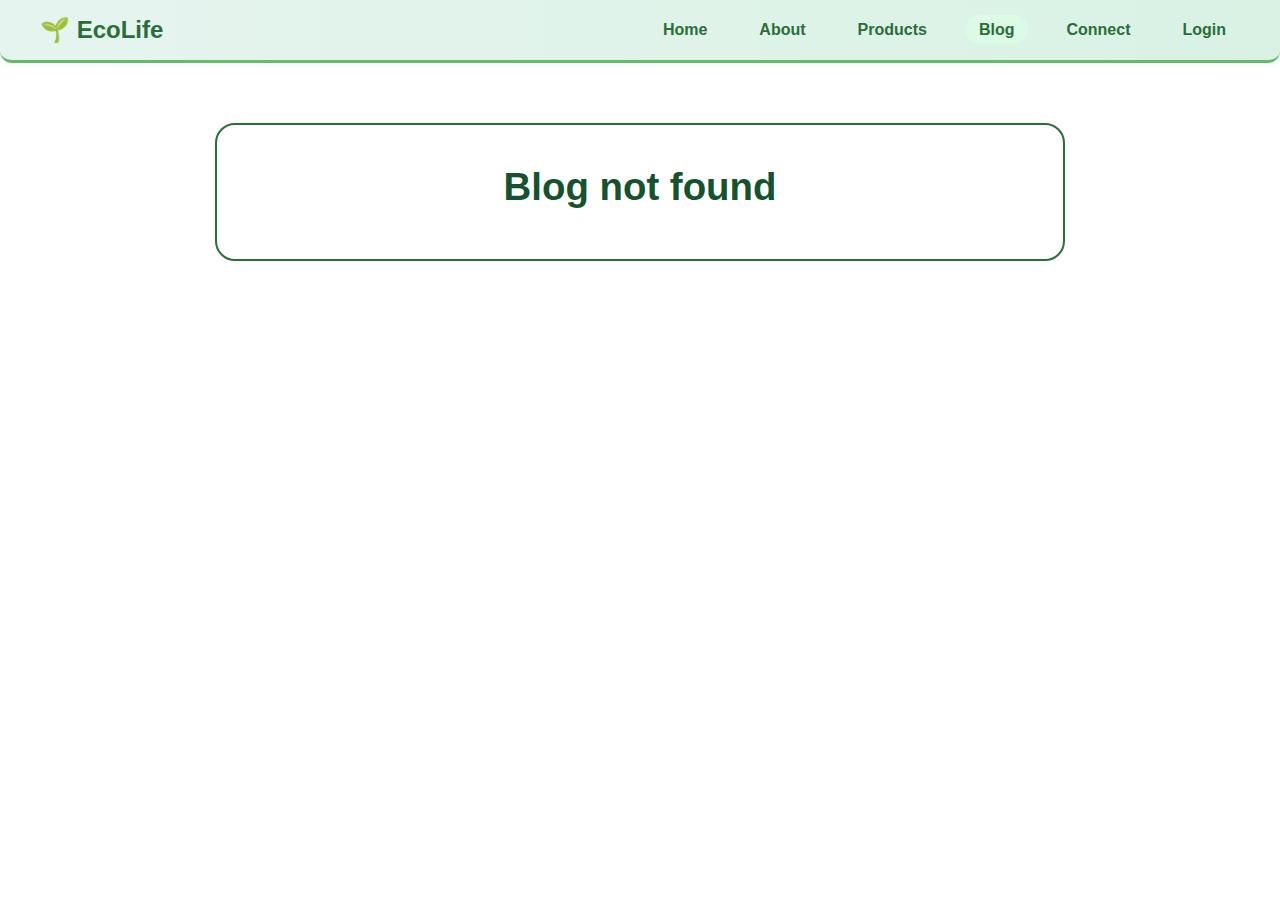
<file: blog-detail.html>
<!DOCTYPE html>
<html lang="en">
<head>
  <meta charset="UTF-8" />
  <meta name="viewport" content="width=device-width, initial-scale=1.0"/>
  <title>Blog Post | EcoLife</title>
  <link rel="stylesheet" href="blog-detail.css" />
</head>
<body>
  <header>
    <div class="logo">🌱 EcoLife</div>
    <nav>
      <ul>
        <li><a href="index.html">Home</a></li>
        <li><a href="about.html">About</a></li>
        <li><a href="product.html">Products</a></li>
        <li><a class="active" href="blog.html">Blog</a></li>
        <li><a href="contact.html">Connect</a></li>
         <li><a href="login.html">Login</a></li>
      </ul>
    </nav>
  </header>

  <main class="blog-detail">
    <h2 id="blog-title">Loading...</h2>
    <p id="blog-date"></p>
    <img id="blog-img" src="" alt="Blog image" />
    <p id="blog-content"></p>
  </main>

  <script>
    const blogData = {
      1: {
        title: "10 Simple Steps to Zero Waste Living",
        date: "March 15, 2024",
        img: "https://images.unsplash.com/photo-1501004318641-b39e6451bec6?auto=format&fit=crop&w=1000&q=80",
        content: `Want to go zero waste? It’s easier than you think.
        Start by eliminating single-use plastics. Bring your own bags, containers, and water bottles.
        Compost your food scraps. Shop secondhand. Buy local. Focus on reusables. These small actions add up to major positive impact.`
      },
      2: {
        title: "Building a Sustainable Wardrobe",
        date: "March 10, 2024",
        img: "imgs/clothes.webp",
        content: `Your wardrobe can be both stylish and sustainable.
        Choose natural fabrics like organic cotton and hemp. Support ethical brands.
        Buy fewer but better pieces that last longer. Consider thrifting. Every choice you make helps build a greener future.`
      }
    };

    const blogId = localStorage.getItem("blogId");
    const blog = blogData[blogId];

    if (blog) {
      document.getElementById("blog-title").textContent = blog.title;
      document.getElementById("blog-date").textContent = blog.date;
      document.getElementById("blog-img").src = blog.img;
      document.getElementById("blog-content").textContent = blog.content;
    } else {
      document.querySelector("main").innerHTML = "<h2>Blog not found</h2>";
    }
  </script>
  
</body>
</html>
</file>
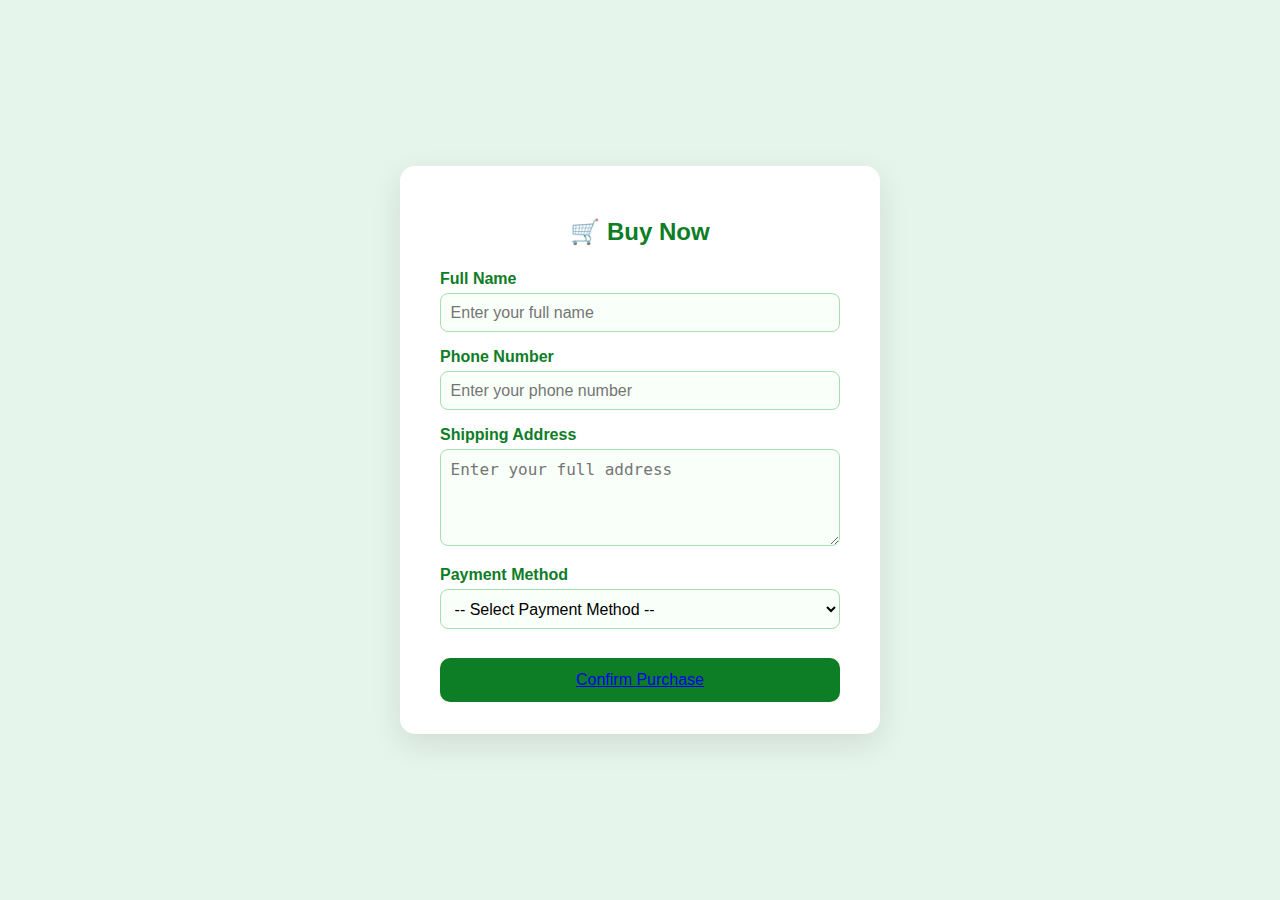
<file: buy.html>
<!DOCTYPE html>
<html lang="en">
<head>
  <meta charset="UTF-8">
  <title>Buy Now - EcoLife</title>
  <link rel="stylesheet" href="buy.css">
</head>
<body>
  <div class="form-container">
    <h2>🛒 Buy Now</h2>
    <form action="#" method="POST">
      <label for="name">Full Name</label>
      <input type="text" id="name" name="name" required placeholder="Enter your full name">

      <label for="phone">Phone Number</label>
      <input type="tel" id="phone" name="phone" required placeholder="Enter your phone number">

      
      <label for="address">Shipping Address</label>
      <textarea id="address" name="address" rows="4" required placeholder="Enter your full address"></textarea>

      <label for="payment">Payment Method</label>
      <select id="payment" name="payment" required>
        <option value="">-- Select Payment Method --</option>
        <option value="cod">Cash on Delivery</option>
        <option value="upi">UPI</option>
        <option value="card">Credit/Debit Card</option>
        <option value="netbanking">Net Banking</option>
      </select>

      <button type="submit"><a href="confirm.html">Confirm Purchase</a></button>
    </form>
  </div>
</body>
</html>
</file>
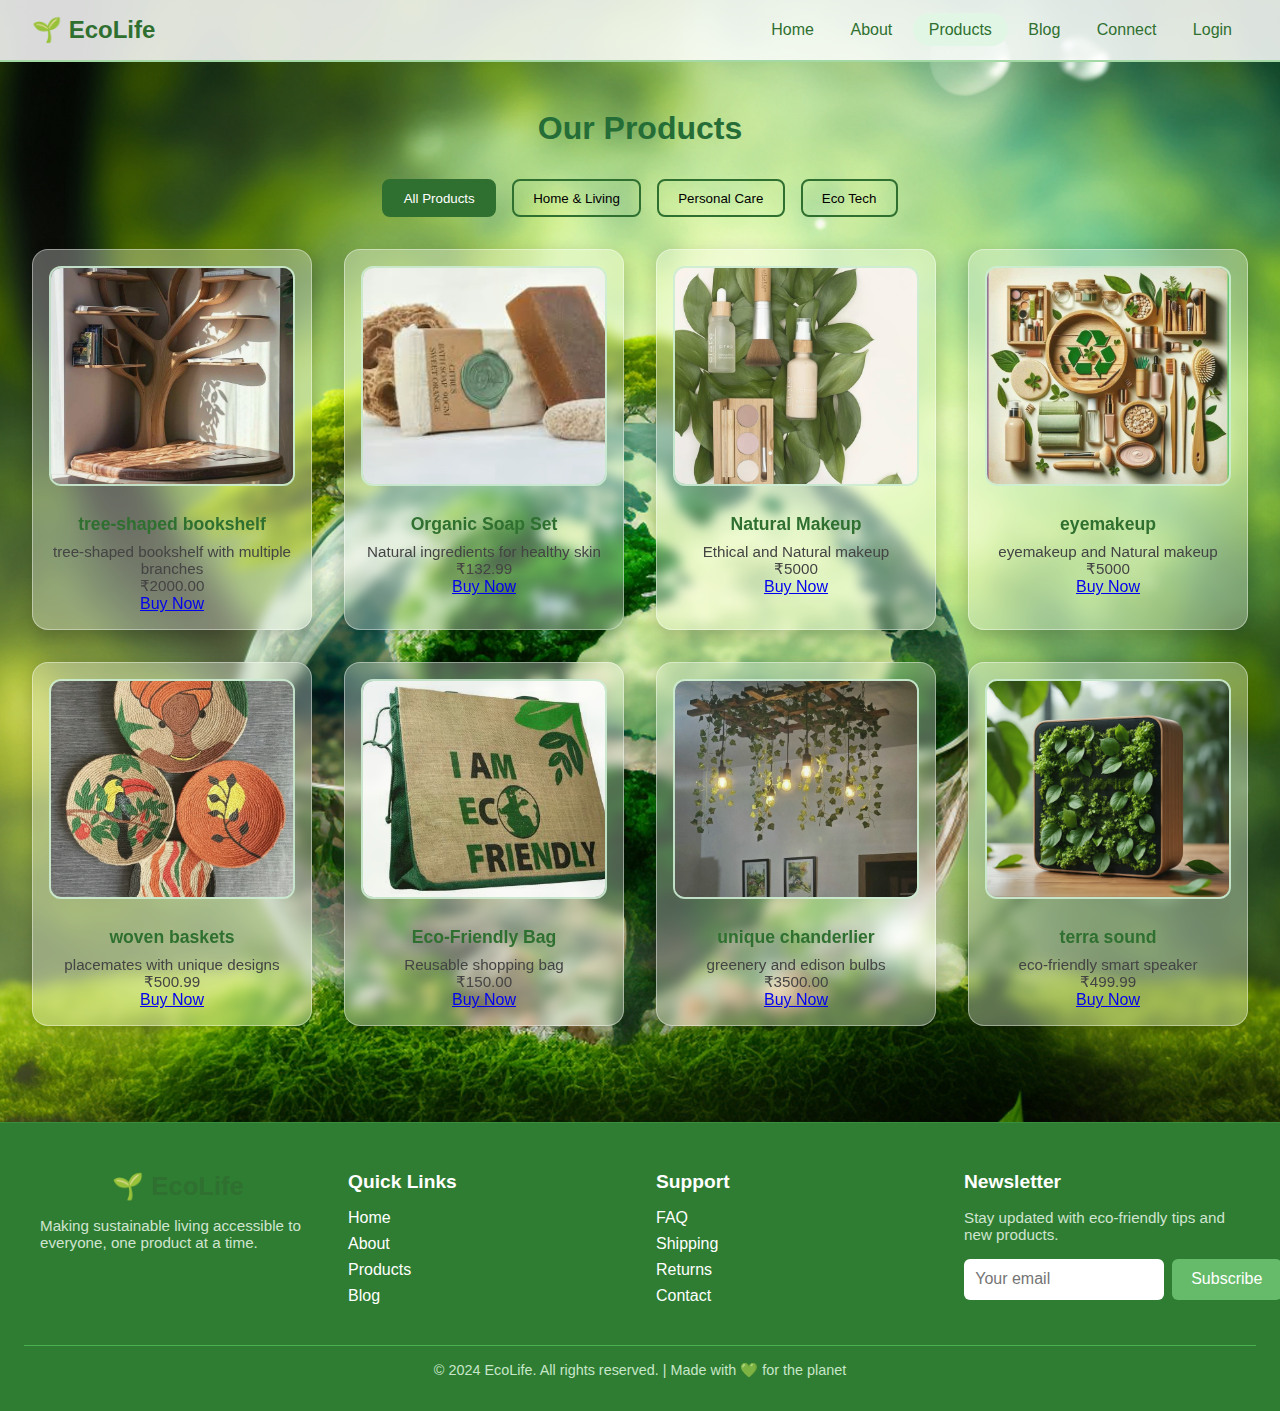
<file: product.html>
<!DOCTYPE html>
<html lang="en">
<head>
  <meta charset="UTF-8">
  <title>Our Products - EcoLife</title>
  <link rel="stylesheet" href="product.css">
</head>
<body>
  <header>
    <div class="logo">🌱 <strong>EcoLife</strong></div>
    <nav>
      <a href="index.html">Home</a>
      <a href="about.html">About</a>
      <a class="active" href="product.html">Products</a>
      <a href="blog.html">Blog</a>
      <a href="contact.html">Connect</a>
      <a href="login.html">Login</a>
    </nav>
  </header>

  <main>
    <h2>Our Products</h2>
    <div class="filter-buttons">
      <button class="filter-btn active" data-category="all">All Products</button>
      <button class="filter-btn" data-category="home">Home & Living</button>
      <button class="filter-btn" data-category="personal">Personal Care</button>
      <button class="filter-btn" data-category="tech">Eco Tech</button>
    </div>

    <div class="product-grid">
      <div class="product-card" data-category="home">
        <img src="imgs/tree-shaped bookshelf.jpg" alt="Bamboo Water Bottle">
        <h3>tree-shaped bookshelf</h3>
        <p>tree-shaped bookshelf with multiple branches</p>
        <p>₹2000.00</p>
        <a href="buy.html" class="btn">Buy Now</a>
      </div>

      <div class="product-card" data-category="personal">
        <img src="imgs/soap.jpg" alt="Organic Soap Set">
        <h3>Organic Soap Set</h3>
        <p>Natural ingredients for healthy skin</p>
        <p>₹132.99</p>
        <a href="buy.html" class="btn">Buy Now</a>
      </div>

      <div class="product-card" data-category="personal">
        <img src="imgs/Ethical and Natural Makeup.jpg" alt="Organic Soap Set">
        <h3>Natural Makeup</h3>
        <p>Ethical and Natural makeup</p>
        <p>₹5000</p>
        <a href="buy.html" class="btn">Buy Now</a>
      </div>

      <div class="product-card" data-category="personal">
        <img src="imgs/eyemakeup.jpg" alt="Organic Soap Set">
        <h3>eyemakeup</h3>
        <p>eyemakeup and Natural makeup</p>
        <p>₹5000</p>
        <a href="buy.html" class="btn">Buy Now</a>
      </div>

      <div class="product-card" data-category="home">
        <img src="imgs/woven baskets.jpg" alt="Straw Set">
        <h3>woven baskets</h3>
        <p>placemates with unique designs</p>
        <p>₹500.99</p>
        <a href="buy.html" class="btn">Buy Now</a>
      </div>

      <div class="product-card" data-category="home">
        <img src="imgs/bag.jpg" alt="eco-friendly bag">
        <h3>Eco-Friendly Bag</h3>
        <p>Reusable shopping bag</p>
        <p>₹150.00</p>
        <a href="buy.html" class="btn">Buy Now</a>
      </div>
      <div class="product-card" data-category="home">
        <img src="imgs/chanderlier.jpg" alt="eco-friendly bag">
        <h3>unique chanderlier</h3>
        <p>greenery and edison bulbs</p>
        <p>₹3500.00</p>
        <a href="buy.html" class="btn">Buy Now</a>
      </div>

      <div class="product-card" data-category="tech">
        <img src="imgs/sound.jpg" alt="Solar Power Bank">
        <h3>terra sound</h3>
        <p>eco-friendly smart speaker</p>
        <p>₹499.99</p>
        <a href="buy.html" class="btn">Buy Now</a>
      </div>
    </div>
  </main>

  <script src="product.js"></script>
  <footer class="footer">
  <div class="footer-container">
    <div class="footer-section">
      <h2 class="logo">🌱 EcoLife</h2>
      <p>Making sustainable living accessible to everyone, one product at a time.</p>
    </div>

    <div class="footer-section">
      <h3>Quick Links</h3>
      <ul>
        <li><a href="#">Home</a></li>
        <li><a href="#">About</a></li>
        <li><a href="#">Products</a></li>
        <li><a href="#">Blog</a></li>
      </ul>
    </div>

    <div class="footer-section">
      <h3>Support</h3>
      <ul>
        <li><a href="#">FAQ</a></li>
        <li><a href="#">Shipping</a></li>
        <li><a href="#">Returns</a></li>
        <li><a href="#">Contact</a></li>
        
      </ul>
    </div>

    <div class="footer-section">
      <h3>Newsletter</h3>
      <p>Stay updated with eco-friendly tips and new products.</p>
      <form class="newsletter-form">
        <input type="email" placeholder="Your email" required />
        <button type="submit">Subscribe</button>
      </form>
    </div>
  </div>

  <div class="footer-bottom">
    <p>© 2024 EcoLife. All rights reserved. | Made with 💚 for the planet</p>
  </div>
</footer>
</body>
</html>
</file>
<file: buy.css>
body {
  margin: 0;
  padding: 0;
  font-family: 'Segoe UI', sans-serif;
  background-color: #e6f5ec;
  display: flex;
  justify-content: center;
  align-items: center;
  height: 100vh;
}

.form-container {
  background-color: #ffffff;
  padding: 2rem 2.5rem;
  border-radius: 15px;
  box-shadow: 0 10px 30px rgba(0, 0, 0, 0.1);
  width: 400px;
}

h2 {
  text-align: center;
  color: #0d7d26;
  margin-bottom: 1.5rem;
}

form label {
  display: block;
  margin-top: 1rem;
  font-weight: 600;
  color: #0d7d26;
}

form input,
form textarea,
form select {
  width: 100%;
  padding: 0.6rem;
  margin-top: 0.3rem;
  border: 1.5px solid #a8dfaf;
  border-radius: 8px;
  font-size: 1rem;
  background-color: #f9fff9;
  box-sizing: border-box;
}

form textarea {
  resize: vertical;
}

form button {
  margin-top: 1.8rem;
  width: 100%;
  padding: 0.8rem;
  font-size: 1rem;
  background-color: #0d7d26;
  color: white;
  border: none;
  border-radius: 10px;
  cursor: pointer;
  transition: background 0.3s ease;
}

form button:hover {
  background-color: #095a1d;
}
</file>
<file: blog-detail.css>
/* Reset & Base Styles */
* {
  margin: 0;
  padding: 0;
  box-sizing: border-box;
}

body {
  font-family: 'Segoe UI', sans-serif;
  background: url('https://images.unsplash.com/photo-1507525428034-b723cf961d3e?auto=format&fit=crop&w=1920&q=80') no-repeat center center / cover;
  color: #1b3a2f;
  min-height: 100vh;
}

/* Header */
header {
  display: flex;
  justify-content: space-between;
  align-items: center;
  padding: 16px 40px;
  background: linear-gradient(to right, #e6f4ef, #d9f2e4);
  border-bottom: 3px solid #65bb6a;
  border-radius: 0 0 12px 12px;
  box-shadow: 0 2px 5px rgba(0, 0, 0, 0.05);
}

.logo {
  font-size: 24px;
  font-weight: bold;
  color: #2a6e38;
}

nav ul {
  list-style: none;
  display: flex;
  gap: 24px;
}

nav ul li a {
  text-decoration: none;
  color: #2a6e38;
  font-weight: 600;
  padding: 6px 14px;
  border-radius: 20px;
  transition: background-color 0.3s ease;
}

nav ul li a:hover,
nav ul li a.active {
  background-color: #dbfbe6;
}

/* Blog Detail Section */
.blog-detail {
  max-width: 850px;
  margin: 60px auto;
  padding: 40px;
  border-radius: 20px;
  background: transparent; /* ⬅️ Fully transparent background */
  border: 2px solid #2a6e38; /* ⬅️ Solid green border */
  box-shadow: none; /* Optional: remove box shadow if not needed */
  text-align: center;
  color: #1a1a1a;
}



.blog-detail h2 {
  font-size: 2.4rem;
  color: #14532d;
  margin-bottom: 10px;
  text-align: center;
}

#blog-date {
  font-size: 1rem;
  color: #32788a;
  margin-bottom: 20px;
  text-align: center;
}

#blog-img {
  width: 100%;
  border-radius: 12px;
  object-fit: cover;
  margin-bottom: 20px;
  box-shadow: 0 4px 16px rgba(0, 0, 0, 0.1);
}

#blog-content {
  font-size: 1.15rem;
  line-height: 1.8;
  color: #333;
  white-space: pre-line;
}

/* Responsive Design */
@media (max-width: 768px) {
  .blog-detail {
    padding: 20px;
    margin: 40px 16px;
  }

  header {
    flex-direction: column;
    align-items: flex-start;
    padding: 16px 20px;
  }

  nav ul {
    flex-direction: column;
    gap: 12px;
    margin-top: 10px;
  }

  .blog-detail h2 {
    font-size: 1.8rem;
  }

  #blog-img {
    max-height: 300px;
  }
}
</file>
<file: product.css>
/* General Reset */
* {
  margin: 0;
  padding: 0;
  box-sizing: border-box;
}

body {
  font-family: 'Segoe UI', Tahoma, Geneva, Verdana, sans-serif;
  background-image: url('imgs/product.jpg'); /* Replace with your actual path */
  background-size: cover;
  background-repeat: no-repeat;
  background-position: center;
  color: #2f2f2f;
}

/* Header Styling */
header {
  background-color: rgba(255, 255, 255, 0.85);
  padding: 1rem 2rem;
  display: flex;
  justify-content: space-between;
  align-items: center;
  border-bottom: 2px solid #a3d9a5;
}

.logo {
  font-size: 1.5rem;
  font-weight: bold;
  color: #2f7030;
}

nav ul {
  list-style: none;
  display: flex;
  gap: 1.5rem;
}

nav a {
  text-decoration: none;
  color: #2f7030;
  font-weight: 500;
  padding: 0.5rem 1rem;
  border-radius: 20px;
  transition: background-color 0.3s ease;
}

nav a.active,
nav a:hover {
  background-color: #e1f6e5;
}

/* Products Section */
main {
  padding: 3rem 2rem;
  max-width: 1300px;
  margin: auto;
}

h2 {
  text-align: center;
  font-size: 2rem;
  color: #256d37;
  margin-bottom: 2rem;
}

/* Filter Buttons */
.filter-buttons {
  display: flex;
  justify-content: center;
  gap: 1rem;
  margin-bottom: 2rem;
}

.filter-buttons button {
  padding: 0.6rem 1.2rem;
  border: 2px solid #2f7030;
  background-color: transparent;
  border-radius: 8px;
  cursor: pointer;
  transition: background-color 0.3s ease;
}

.filter-buttons button:hover,
.filter-buttons .active {
  background-color: #2f7030;
  color: #fff;
}

/* Product Cards Grid */
.product-grid {
  display: grid;
  grid-template-columns: repeat(auto-fit, minmax(220px, 1fr));
  gap: 2rem;
}

/* Product Card Style */
.product-card {
  background: rgba(255, 255, 255, 0.3);
  border: 1px solid rgba(255, 255, 255, 0.4);
  border-radius: 16px;
  backdrop-filter: blur(6px);
  -webkit-backdrop-filter: blur(6px);
  box-shadow: 0 6px 18px rgba(0, 0, 0, 0.2);
  transition: transform 0.3s ease;
  padding: 1rem;
  text-align: center;
}

.product-card:hover {
  transform: translateY(-5px);
}

/* Transparent Images */
.product-card img {
  width: 100%;
  height: 220px;
  object-fit: cover;
  opacity: 0.9;
  border-radius: 12px;
  border: 2px solid #cdecd4;
  margin-bottom: 1rem;
}

/* Product Title & Price */
.product-card h3 {
  font-size: 1.1rem;
  color: #2f7030;
  margin: 0.5rem 0;
}

.product-card p {
  font-size: 0.95rem;
  color: #444;
}

/* Buy Button */
.product-card button {
  margin-top: 1rem;
  padding: 0.5rem 1.2rem;
  background-color: #2f7030;
  color: #fff;
  border: none;
  border-radius: 8px;
  cursor: pointer;
  font-weight: 500;
  transition: background-color 0.3s;
}

.product-card button:hover {
  background-color: #256d37;
}

/* Responsive */
@media (max-width: 768px) {
  .product-grid {
    grid-template-columns: repeat(auto-fit, minmax(180px, 1fr));
  }
}




.footer {
  background-color: #2e7d32;
  color: #fff;
  padding: 3rem 1.5rem 2rem;
  font-family: 'Segoe UI', sans-serif;
  margin-top: 3rem; /* ⬅️ Adds spacing from above */
  border-top: 1px solid #388e3c;
}

.footer-container {
  display: flex;
  flex-wrap: wrap;
  justify-content: space-between;
  max-width: 1200px;
  margin: auto;
  gap: 2rem;
}

.footer-section {
  flex: 1;
  min-width: 200px;
}

.footer h2.logo {
  font-size: 1.6rem;
  font-weight: bold;
  margin-bottom: 1rem;
}

.footer-section h3 {
  font-size: 1.2rem;
  margin-bottom: 1rem;
  color: #fff;
}

.footer-section p {
  font-size: 0.95rem;
  color: #d0e4d0;
  margin-bottom: 1rem;
}

.footer-section ul {
  list-style: none;
  padding: 0;
}

.footer-section ul li {
  margin: 0.5rem 0;
}

.footer-section ul li a {
  text-decoration: none;
  color: #fff;
  transition: color 0.3s;
}

.footer-section ul li a:hover {
  color: #c8e6c9;
}

/* Newsletter Form */
.newsletter-form {
  display: flex;
  flex-wrap: nowrap;
  gap: 0.5rem;
  margin-top: 1rem;
}

.newsletter-form input[type="email"] {
  padding: 0.7rem;
  border-radius: 6px;
  border: none;
  flex: 1;
  min-width: 200px;
  font-size: 1rem;
}

.newsletter-form button {
  padding: 0.7rem 1.2rem;
  border: none;
  background-color: #66bb6a;
  color: white;
  border-radius: 6px;
  cursor: pointer;
  transition: background 0.3s ease;
  font-size: 1rem;
}

.newsletter-form button:hover {
  background-color: #4caf50;
}

/* Footer Bottom */
.footer-bottom {
  text-align: center;
  border-top: 1px solid #4caf50;
  margin-top: 2rem;
  padding-top: 1rem;
  color: #c8e6c9;
  font-size: 0.9rem;
}

/* Responsive */
@media (max-width: 768px) {
  .footer-container {
    flex-direction: column;
    align-items: center;
    text-align: center;
  }

  .newsletter-form {
    flex-direction: column;
    align-items: stretch;
  }

  .newsletter-form input,
  .newsletter-form button {
    width: 100%;
  }
}
</file>
